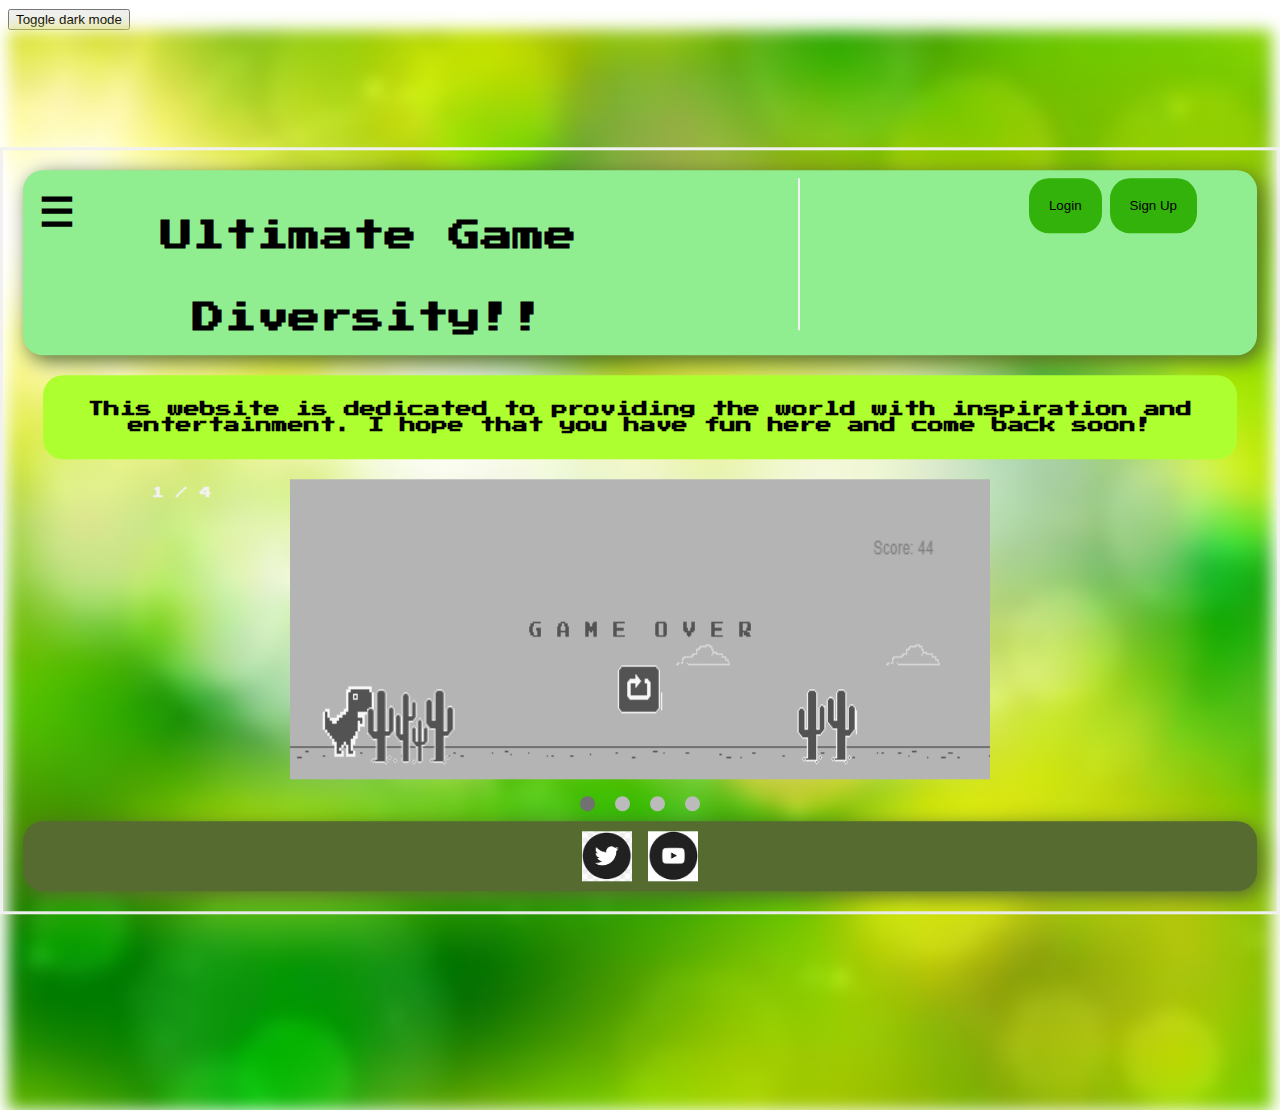
<file: index.html>
<!DOCTYPE html>
<html>
<head>
    <meta name="viewport" content="width=device-width, initial-scale=1">

<title> Ultimate Game Diversity </title>
<link rel="stylesheet" href="style.css">

<link rel="preconnect" href="https://fonts.gstatic.com">
<link href="https://fonts.googleapis.com/css2?family=Press+Start+2P&display=swap" rel="stylesheet">

<!-- <link rel="stylesheet" href="https://cdnjs.cloudflare.com/ajax/libs/font-awesome/4.7.0/css/font-awesome.min.css"> -->



</head>

<body>
     <style>
        
        
        .dark-mode {
       background-image: bg-image;
          background-color: blue;
          
        }
        </style>
        </head>
        <body>
        
    
        
        <button onclick="myFunction()">Toggle dark mode</button>
        
        <script>
        function myFunction() {
           var element = document.getElementById(""); 
           element.classList.toggle("dark-mode");
        }
        </script>
    <div class="bg-image"></div>
    
    <div id="mySidenav" class="sidenav">
        <a href="javascript:void(0)" class="closebtn" onclick="closeNav()">&times;</a>
        <a href="Me.html">About Me</a>
        <a href="Projects.html">Projects</a>
        <a href="Home.html">Home</a>
    </div>

      <script>
      function openNav() {
        document.getElementById("mySidenav").style.width = "250px";
        document.getElementById("main").style.marginLeft = "250px";
        document.body.style.backgroundColor = "rgba(0,0,0,0.4)";
      }
      
      function closeNav() {
        document.getElementById("mySidenav").style.width = "0";
        document.getElementById("main").style.marginLeft= "0";
        document.body.style.backgroundColor = "white";
      }
      </script>
      <div class="bg-text">
    <div class="header">
        <div id="main">
            <span style="font-size:40px;cursor:pointer"onclick="openNav()">&#9776;</span>
          </div>
        <div>
    <h1>Ultimate Game </h1>
    <h1> Diversity!!</h1>
    </div>
    <hr>
    <div>
    
    <style>
       

    input[type=text], input[type=password] {
        width: 100%;
        padding: 12px 20px;
        margin: 8px 0;
        display: inline-block;
        border: 1px solid #ccc;
        box-sizing: border-box;
      }
      
      /* Set a style for all buttons */
      .Login {
        background-color: #32B20A;
        /* color: black; */
        padding: 20px 20px;
        margin: 8px ;
       
        cursor: pointer;
        width: 80%;
        border-radius: 20px;
        border-width: 0;
      }
      
      .Login:hover {
        opacity: 0.8;
        box-shadow: 3px 3px 10px black;
    
      }
      
      /* Extra styles for the cancel button */
      .cancelbtn {
        width: auto;
        padding: 10px 18px;
        background-color: #f44336;
      }
      
      /* Center the image and position the close button */
      .imgcontainer {
        text-align: center;
        margin: 24px 0 12px 0;
        position: relative;
      }
      
      img.avatar {
        width: 40%;
        border-radius: 50%;
      }
      
      .container {
        padding: 16px;
      }
      
      span.psw {
        float: right;
        padding-top: 16px;
      }
      
      /* The Modal (background) */
      .modal {
        display: none; /* Hidden by default */
        position: fixed; /* Stay in place */
        z-index: 1; /* Sit on top */
        left: 0;
        top: 0;
        width: 100%; /* Full width */
        height: 100%; /* Full height */
        overflow: auto; /* Enable scroll if needed */
        /* background-color: rgb(0,0,0); Fallback color */
        /* background-color: rgba(0,0,0,0.4);/* Black w/ opacity */
        padding-top: 60px;
      }
      
      /* Modal Content/Box */
      .modal-content {
        background-color: #fefefe;
        margin: 5% auto 15% auto; /* 5% from the top, 15% from the bottom and centered */
        border: 1px solid #888;
        width: 80%; /* Could be more or less, depending on screen size */
      }
      
      /* The Close Button (x) */
      .close {
        position: absolute;
        right: 25px;
        top: 0;
        color: #000;
        font-size: 35px;
        font-weight: bold;
      }
      
      .close:hover,
      .close:focus {
        color: red;
        cursor: pointer;
      }
      
      /* Add Zoom Animation */
      .animate {
        -webkit-animation: animatezoom 0.6s;
        animation: animatezoom 0.6s
      }
      
      @-webkit-keyframes animatezoom {
        from {-webkit-transform: scale(0)} 
        to {-webkit-transform: scale(1)}
      }
        
      @keyframes animatezoom {
        from {transform: scale(0)} 
        to {transform: scale(1)}
      }
      
      /* Change styles for span and cancel button on extra small screens */
      @media screen and (max-width: 300px) {
        span.psw {
           display: block;
           float: none;
        }
        .cancelbtn {
           width: 100%;
        }
      }
      </style>

    <button class="Login" onclick="document.getElementById('id01').style.display='block'" style="width:auto;">Login</button>
    <div id="id01" class="modal">
  
        <form class="modal-content animate" action="/action_page.php" method="post">
          <div class="imgcontainer">
            <span onclick="document.getElementById('id01').style.display='none'" class="close" title="Close Modal">&times;</span>
            <img src="img_avatar2.png" alt="Avatar" class="avatar">
          </div>
      
          <div class="container">
            <label for="uname"><b>Username</b></label>
            <input type="text" placeholder="Enter Username" name="uname" required>
      
            <label for="psw"><b>Password</b></label>
            <input type="password" placeholder="Enter Password" name="psw" required>
              
            <button type="submit">Login</button>
            <label>
              <input type="checkbox" checked="checked" name="remember"> Remember me
            </label>
          </div>
      
          <div class="container" style="background-color:#f1f1f1">
            <button type="button" onclick="document.getElementById('id01').style.display='none'" class="cancelbtn">Cancel</button>
            <span class="psw">Forgot <a href="#">password?</a></span>
          </div>
        </form>
      </div>
      
      <script>
      // Get the modal
      var modal = document.getElementById('id01');
      
      // When the user clicks anywhere outside of the modal, close it
      window.onclick = function(event) {
          if (event.target == modal) {
              modal.style.display = "none";
          }
      }
      </script>
    </div>
    <!-- <a href="signup.html" target="_blank" style="text-decoration: none;
    color: darkgreen;
    background-color: palegreen;    
    padding-top: 30px;
    padding-bottom: 20px;
    padding-left: 10px;
    padding-right: 10px;
    margin: 50px;
    border-radius: 20px;
    box-shadow: 5px 5px 20px  darkslategray;"> Sign Up </a> -->
    <style>
    input[type=text], input[type=password] {
        width: 100%;
        padding: 20px;
         margin-bottom: 20px;
        display: inline-block;
        border: none;
        background: #f1f1f1;
      }
      
      /* Add a background color when the inputs get focus */
      input[type=text]:focus, input[type=password]:focus {
        background-color: #ddd;
        outline: none;
      }
      
      /* Set a style for all buttons */
      .Signup {
        background-color: #32B20A;
        color: black;
        padding: 14px 20px;
        margin: 8px 60px 122px 0;
        border: none;
        cursor: pointer;
        width: 100%;
        border-radius: 20px;
       
      }
      
     .Signup:hover {
        opacity:0.8;
        box-shadow: 3px 3px 10px black;
      }
      
      /* Extra styles for the cancel button */
      .cancelbtn {
        padding: 14px 20px;
        background-color: #f44336;
      }
      
      /* Float cancel and signup buttons and add an equal width */
      .cancelbtn, .signupbtn {
        float: left;
        width: 50%;
      }
      
      /* Add padding to container elements */
      .container {
        padding: 16px;
      }
      
      /* The Modal (background) */
      .modal {
        display: none; /* Hidden by default */
        position: fixed; /* Stay in place */
        z-index: 1; /* Sit on top */
        left: 0;
        top: 0;
        width: 100%; /* Full width */
        height: 100%; /* Full height */
        overflow: auto; /* Enable scroll if needed */
        background-color: #474e5d;
        padding-top: 50px;
      }
      
      /* Modal Content/Box */
      .modal-content {
        background-color: #fefefe;
        margin: 5% auto 15% auto; /* 5% from the top, 15% from the bottom and centered */
        border: 1px solid #888;
        width: 80%; /* Could be more or less, depending on screen size */
      }
      
      /* Style the horizontal ruler */
      hr {
        border: 1px solid #f1f1f1;
        margin-bottom: 25px;
      }
       
      /* The Close Button (x) */
      .close {
        position: absolute;
        right: 35px;
        top: 15px;
        font-size: 40px;
        font-weight: bold;
        color: #f1f1f1;
      }
      
      .close:hover,
      .close:focus {
        color: #f44336;
        cursor: pointer;
      }
      
      /* Clear floats */
      .clearfix::after {
        content: "";
        clear: both;
        display: table;
      }
      
      /* Change styles for cancel button and signup button on extra small screens */
      @media screen and (max-width: 300px) {
        .cancelbtn, .signupbtn {
           width: 100%;
        }
      }
      </style>
      <body>
      
      
      <button class="Signup" onclick="document.getElementById('id01').style.display='block'" style="width:auto;">Sign Up</button>
      
      <div id="id01" class="modal">
        <span onclick="document.getElementById('id01').style.display='none'" class="close" title="Close Modal">&times;</span>
        <form class="modal-content" action="/action_page.php">
          <div class="container">
            <h1>Sign Up</h1>
            <p>Please fill in this form to create an account.</p>
            <hr>
            <label for="email"><b>Email</b></label>
            <input type="text" placeholder="Enter Email" name="email" required>
      
            <label for="psw"><b>Password</b></label>
            <input type="password" placeholder="Enter Password" name="psw" required>
      
            <label for="psw-repeat"><b>Repeat Password</b></label>
            <input type="password" placeholder="Repeat Password" name="psw-repeat" required>
            
            <label>
              <input type="checkbox" checked="checked" name="remember" style="margin-bottom:15px"> Remember me
            </label>
      
            <p>By creating an account you agree to our <a href="https://www.youtube.com/watch?v=2ZIpFytCSVc" target="_blank" style="color:dodgerblue">Terms & Privacy</a>.</p>
      
            <div class="clearfix">
              <button type="button" onclick="document.getElementById('id01').style.display='none'" class="cancelbtn">Cancel</button>
              <button type="submit" class="signupbtn">Sign Up</button>
            </div>
          </div>
        </form>
      </div>
      
      <script>
      // Get the modal
      var modal = document.getElementById('id02');
      
      // When the user clicks anywhere outside of the modal, close it
      window.onclick = function(event) {
        if (event.target == modal) {
          modal.style.display = "none";
        }
      }
      </script>
     
</div>
<div class="Me">
    
    <p>This website is dedicated to providing the world with inspiration and entertainment.
      I hope that you have fun here and come back soon!
    </p>  
</div>

<style>
    * {box-sizing: border-box;}
    
    
    .mySlides {display: none;}
    img {vertical-align: middle;}
    
    /* Slideshow container */
    .slideshow-container {
      max-width: 1000px;
      position: relative;
      margin: auto;
    }
    
    /* Caption text */
    .text {
      color: #f2f2f2;
      font-size: 15px;
      padding: 8px 12px;
      position: absolute;
      bottom: 8px;
      width: 100%;
      text-align: center;
    }
    
    /* Number text (1/3 etc) */
    .numbertext {
      color: #f2f2f2;
      font-size: 12px;
      padding: 8px 12px;
      position: absolute;
      top: 0;
    }
    
    /* The dots/bullets/indicators */
    .dot {
      height: 15px;
      width: 15px;
      margin: 0 2px;
      background-color: #bbb;
      border-radius: 50%;
      display: inline-block;
      transition: background-color 0.6s ease;
    }
    
    .active {
      background-color: #717171;
    }
    
    /* Fading animation */
    .fade {
      -webkit-animation-name: fade;
      -webkit-animation-duration: 1.5s;
      animation-name: fade;
      animation-duration: 3.5s;
    }
    
    @-webkit-keyframes fade {
      from {opacity: .7} 
      to {opacity: 1}
    }
    
    @keyframes fade {
      from {opacity: .7} 
      to {opacity: 1}
    }
    
    /* On smaller screens, decrease text size */
    @media only screen and (max-width: 300px) {
      .text {font-size: 11px}
    }
    </style>
    </head>
    <body>
    
    
    <div class="slideshow-container">
    
    <div class="mySlides fade">
      <div class="numbertext">1 / 4</div>
      <img src="trex.png" style="width: 700px; height: 300px;">
    </div>
    
    <div class="mySlides fade">
      <div class="numbertext">2 / 4</div>
      <img src="racinggame.PNG" style="width: 700px; height: 300px;">
    </div>
    
    <div class="mySlides fade">
      <div class="numbertext">3 / 4</div>
      <img src="angrybird.PNG" style="width: 700px; height: 300px;">
    </div>

    <div class="mySlides fade">
      <div class="numbertext">4 / 4</div>
      <img src="balloon buster.png" style="width: 700px; height: 300px;">
    </div>
    
    </div>
    <br>
    
    <div style="text-align:center">
      <span class="dot"></span> 
      <span class="dot"></span> 
      <span class="dot"></span> 
      <span class="dot"></span> 
    </div>
    
    <script>
    var slideIndex = 0;
    showSlides();
    
    function showSlides() {
      var i;
      var slides = document.getElementsByClassName("mySlides");
      var dots = document.getElementsByClassName("dot");
      for (i = 0; i < slides.length; i++) {
        slides[i].style.display = "none";  
      }
      slideIndex++;
      if (slideIndex > slides.length) {slideIndex = 1}    
      for (i = 0; i < dots.length; i++) {
        dots[i].className = dots[i].className.replace(" active", "");
      }
      slides[slideIndex-1].style.display = "block";  
      dots[slideIndex-1].className += " active";
      setTimeout(showSlides, 6000); // Change image every 2 seconds
    }
    </script>
    
<div class="footer">
<a href="https://twitter.com/" target="_blank"> <img src="twitter.png" width="50" height="50"></a>
<a href="https://youtube.com" target="_blank"><img src="youtube.png" width="50" height="50"></a>
</div>
</div>
</body>

</html>
</file>
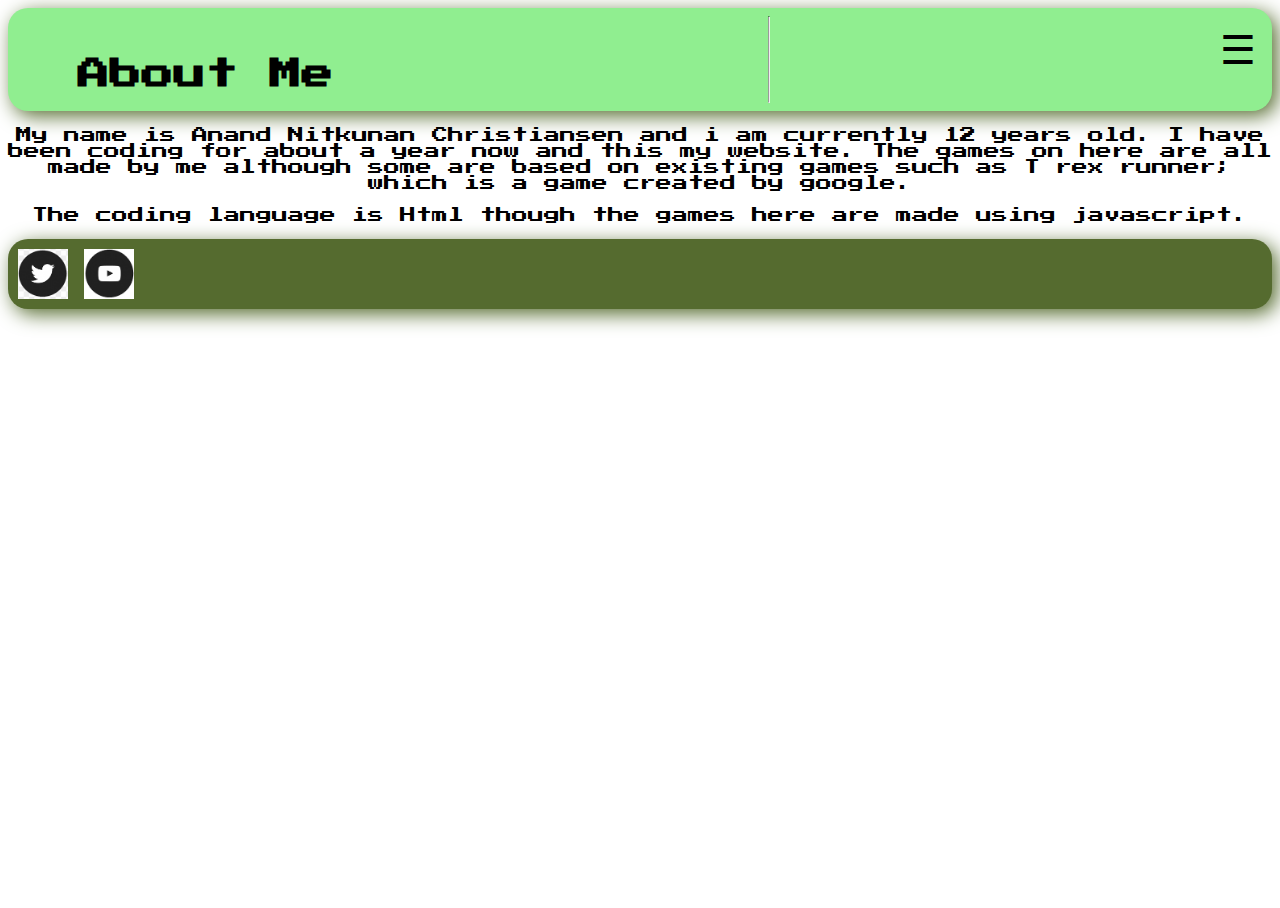
<file: Me.html>
<!DOCTYPE html>
<html>
<head>
<title>About Me</title>

<link rel="stylesheet" href="style.css">

<link rel="preconnect" href="https://fonts.gstatic.com">
<link href="https://fonts.googleapis.com/css2?family=Press+Start+2P&display=swap" rel="stylesheet">
<link rel="stylesheet" href="https://cdnjs.cloudflare.com/ajax/libs/font-awesome/4.7.0/css/font-awesome.min.css">


</head>
<body>
    <div id="mySidenav" class="sidenav">
        <a href="javascript:void(0)" class="closebtn" onclick="closeNav()">&times;</a>
        <a href="Me.html">About Me</a>
        <a href="Projects.html">Projects</a>
        <a href="Home.html">Home</a>
    </div>

      <script>
      function openNav() {
        document.getElementById("mySidenav").style.width = "250px";
        document.getElementById("main").style.marginLeft = "250px";
        document.body.style.backgroundColor = "rgba(0,0,0,0.4)";
      }
      
      function closeNav() {
        document.getElementById("mySidenav").style.width = "0";
        document.getElementById("main").style.marginLeft= "0";
        document.body.style.backgroundColor = "white";
      }
      </script>
    <div class="header">
    <h1>About Me</h1>
    <hr>
    <!-- <a href="Home.html" style="text-decoration: none;
    color: darkgreen;
    background-color: palegreen;
    padding: 35px;
    margin: 50px;
    border-radius: 20px;
    box-shadow: 5px 5px 20px  darkslategray;"> Home </a> -->
    <div id="main">
        <span style="font-size:40px;cursor:pointer" onclick="openNav()">&#9776;</span>
      </div>
</div>

<p>
My name is Anand Nitkunan Christiansen and i am currently 12 years
old. I have been coding for about a year now and this my 
website. The games on here are all made by me although
some are based on existing games such as T rex runner; which is a game 
created by google.
</p>
<p>
    The coding language is Html though the games here are made using 
    javascript.
</p>
</div>
<div class="footer">
    <a href="https://twitter.com/"> <img src="twitter.png" width="50" height="50"></a>
    <a href="https://youtube.com"><img src="youtube.png" width="50" height="50"></a>
    </div>


</body>
</html>
</file>
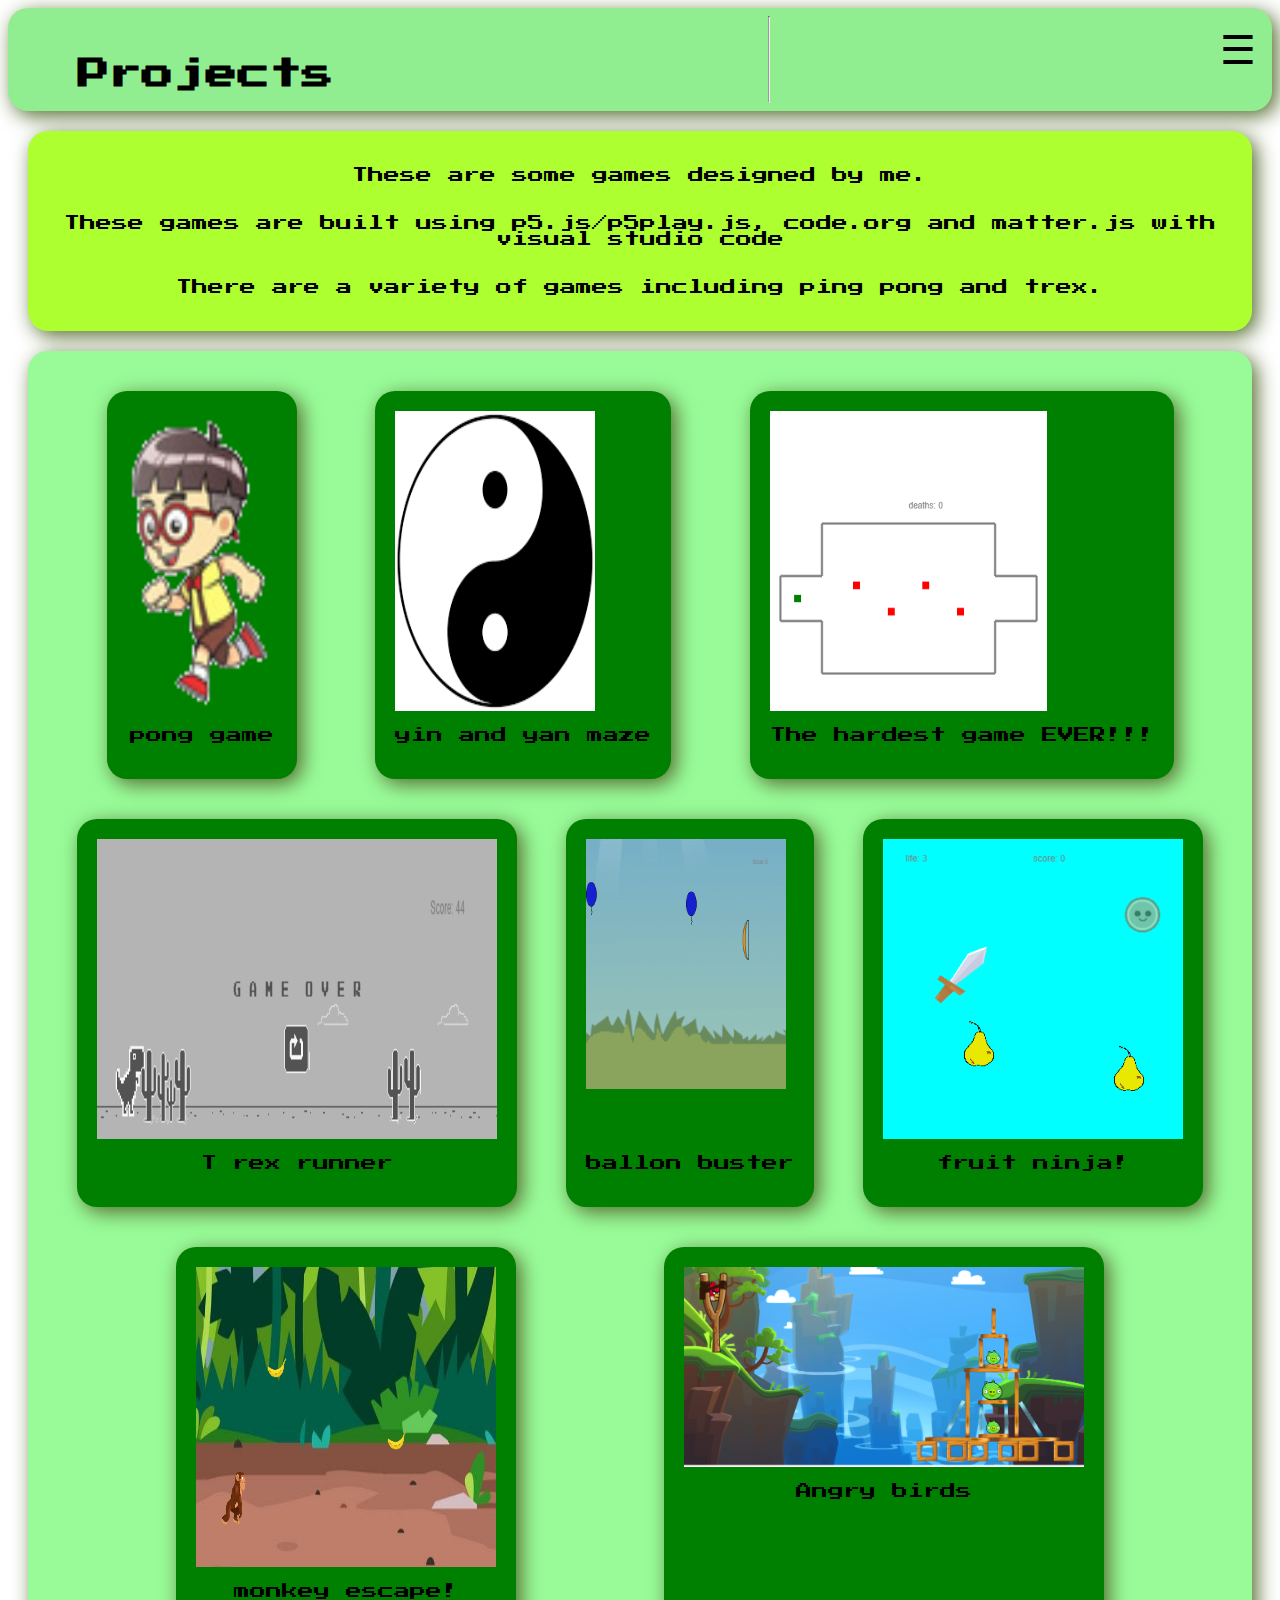
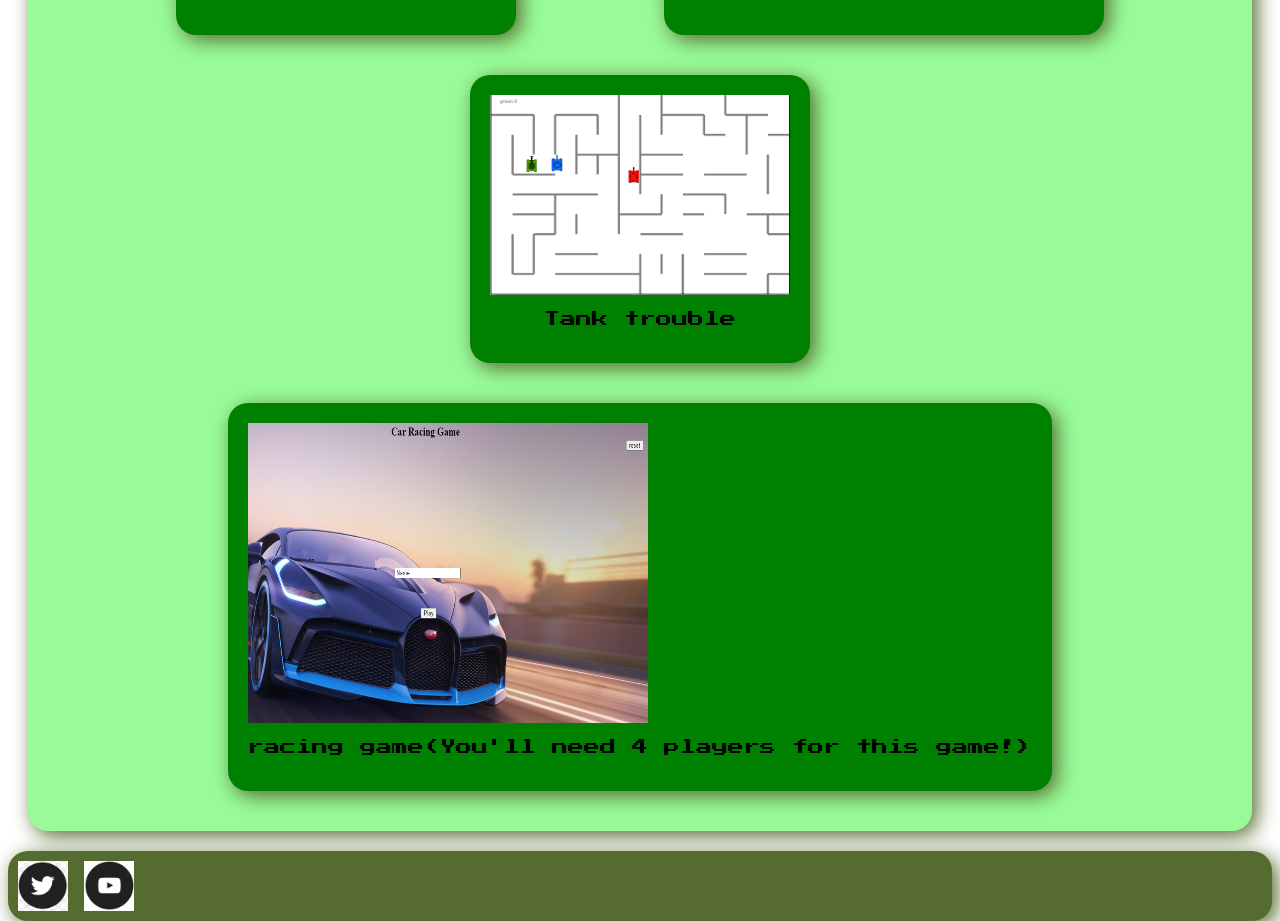
<file: Projects.html>
<!DOCTYPE html>
<html>
<head>
<title>Projects</title>

<link rel="stylesheet" href="style.css">

<link rel="preconnect" href="https://fonts.gstatic.com">
<link href="https://fonts.googleapis.com/css2?family=Press+Start+2P&display=swap" rel="stylesheet">

<link rel="stylesheet" href="https://cdnjs.cloudflare.com/ajax/libs/font-awesome/4.7.0/css/font-awesome.min.css">

</head>

<body>
    <div id="mySidenav" class="sidenav">
        <a href="javascript:void(0)" class="closebtn" onclick="closeNav()">&times;</a>
        <a href="Me.html">About Me</a>
        <a href="Projects.html">Projects</a>
        <a href="index.html">Home</a>
    </div>

      <script>
      function openNav() {
        document.getElementById("mySidenav").style.width = "250px";
        document.getElementById("main").style.marginLeft = "250px";
        document.body.style.backgroundColor = "rgba(0,0,0,0.4)";
      }
      
      function closeNav() {
        document.getElementById("mySidenav").style.width = "0";
        document.getElementById("main").style.marginLeft= "0";
        document.body.style.backgroundColor = "white";
      }
      </script>
    <div class="header">
    <h1>Projects</h1>
    <hr>
    <!-- <a href="Home.html" style="text-decoration: none;
    color: darkgreen;
    background-color: palegreen;
    padding: 35px;
    margin: 50px;
    border-radius: 20px;
    box-shadow: 5px 5px 20px  darkslategray;"> Home </a> -->
    <div id="main">
        <span style="font-size:40px;cursor:pointer" onclick="openNav()">&#9776;</span>
      </div>
</div>

<div class="description">
    <p>These are some games designed by me.</p>
    <p>These games are built using p5.js/p5play.js, code.org and matter.js with visual studio code</p>
    <p>There are a variety of games including ping pong and trex.</p>

</div>

<div class="grid">
    <div class="item">
<a href="https://studio.code.org/projects/gamelab/0E9na-jgOig8vPacSAGIyItXv2ytxq5AAh_S3sw2H3M" target="_blank"><img src="ponggameMK5_player.png" width="150" height="300" ></a>
<p>pong game</p>
</div>
<div class="item">
<a href="https://studio.code.org/projects/gamelab/1ZseGt5d9VyPl-FQc02dK38Yk8wGkYY4lsOg5TAHnmI"target="_blank"><img src="yin and yan.png" width="200"height="300"></a>
    <p>yin and yan maze</p>
</div>
<div class="item">
<a href="https://studio.code.org/projects/gamelab/aBWyh09M2AEAcrXdnfxHtAQ_I9ZENEe6wV_ORJh5m9I" target="_blank"><img src="deathttrap.png" width="277"height="300"></a>
    <p>The hardest game EVER!!!</p>
</div>
    <div class="item">
<a href="https://editor.p5js.org/anand.christiansen/present/OBO5H96kZ" target="_blank"><img src="trex.png" width="400" height="300"></a>
    <p> T rex runner</p>
</div>
    <div class="item">
<a href="https://editor.p5js.org/anand.christiansen/present/WNjkJVCni"target="_blank"><img src="balloon buster.png" width="200" height="300"></a>
    <p>ballon buster</p>
</div>
<div class="item">
<a href="https://editor.p5js.org/anand.christiansen/present/OvZwGo4kP" target="_blank"><img src="fruitninja.png" width="300" height="300"></a>
    <p>fruit ninja!</p>
</div>
<div class="item">
  <a href="https://rebilparken22.github.io/P42/" target="_blank"><img src="monkeyescape.png"width="300" height="300"></a>
    <p>monkey escape!</p>
</div>
<div class="item">
    <a href="https://rebilparken22.github.io/C33_2.0/" target="_blank"><img src="angrybird.PNG" width="400" height="200"></a>
    <p>Angry birds</p>
</div>
<div class="item">
    <a href="https://rebilparken22.github.io/tanktrouble-V2/" target="_blank"><img src="tanktrouble.PNG" width="300" height="200"></a>
    <p>Tank trouble</p>
</div>
<div class="item">
    <a href="https://rebilparken22.github.io/C42/" target="_blank"><img src="racinggame.PNG" width="400" height="300"></a>
    <p>racing game(You'll need 4 players for this game!)</p>
</div>


</div>

<div class="footer">
    <a href="https://twitter.com/" target="_blank"> <img src="twitter.png" width="50" height="50"></a>
    <a href="https://youtube.com" target="_blank"><img src="youtube.png" width="50" height="50"></a>
    </div>


</body>
</html>
</file>
<file: style.css>
.header {
    background-color:lightgreen;
    display: flex;
    flex-wrap: wrap;
    justify-content: flex-end;
    border-radius: 20px;
    box-shadow: 5px 5px 20px  darkolivegreen;
}
.description {
    background-color: greenyellow;
    display: flex;
    flex-wrap: wrap;
    justify-content: space-around;
    margin: 20px;
    padding: 20px;
    border-radius: 20px;
    box-shadow: 5px 5px 20px  darkolivegreen;
}
.grid {
    background-color: palegreen;
    display: flex;
    flex-wrap: wrap;
    justify-content: space-evenly;
    margin: 20px;
    padding: 20px;
    border-radius: 20px;
    box-shadow: 5px 5px 20px  darkolivegreen;
}
.footer {
    background-color: darkolivegreen;
    margin-top: 10px;
    padding: 10px;
    border-radius: 20px;
    box-shadow: 5px 5px 20px  darkolivegreen;
}
p,h2 {
    text-align: center;
}
.item {
    background-color: green;
    padding: 20px;
    margin: 20px;
    border-radius: 20px;
    box-shadow: 5px 5px 20px  darkolivegreen;
    }
body,html {
    height: 100%;
    font-family: 'Press Start 2P', cursive;
}
.bg-image {
    /* The image used */
background-image: url("bg.jpg");
  
    /* Add the blur effect */
    filter: blur(8px);
    -webkit-filter: blur(8px);
  
    /* Full height */
    height: 120%;
  
    /* Center and scale the image nicely */
    background-position: center;
    background-repeat: no-repeat;
    background-size: cover;
  }
  .bg-text {
    color: black;
    font-weight: bold;
    border: 3px solid #f1f1f1;
    position: absolute;
    top: 59%;
    left: 50%;

    transform: translate(-50%, -50%);
    z-index: 2;
    width: 100%;
    padding: 20px;
    text-align: center;
  }
h1 {
    margin-top: 50px;
    margin-left: 70px;
}
.center{
    background-color: darkgreen;
    padding: 50px;
    display: block;
    margin-left: auto;
    margin-right: auto;
    width: 50%;
}
.game {
    background-color: darkgreen;
    border-radius: 20px;
}
.Me {
    background-color: greenyellow;
    margin: 20px;
    padding: 10px;
    border-radius: 20px;
}
hr {
    border-top: 1px solid darkgreen;
}
.topnav {
    overflow: hidden;
    background-color: green;
}
.sidenav {
    height: 100%;
    width: 0;
    position: fixed;
    z-index: 10;
    top: 0;
    left: 0;
    background-color: #111;
    overflow-x: hidden;
    transition: 0.7s;
    padding-top: 60px;
    

  }
  
  .sidenav a {
    padding: 8px 8px 8px 32px;
    text-decoration: none;
    font-size: 25px;
    color: #818181;
    display: block;
    transition: 0.3s;
    border-bottom: 3px solid transparent;
    
  }
  
  .sidenav a:hover {
    color: #f1f1f1;
    border-bottom: 3px solid red;
  }
  
  .sidenav .closebtn {
    position: absolute;
    top: 0;
    right: 25px;
    font-size: 36px;
    margin-left: 50px;
  }
  #main a:hover {
    color: whitesmoke;
    padding: 5px;
  }
  
  #main {
      position:relative;
      top: 0;
    transition: margin-left .5s;
    padding: 16px;
  }
  
  @media screen and (max-height: 600px) {
    .sidenav {padding-top: 15px;}
    .sidenav a {font-size: 18px;}
  }
</file>
